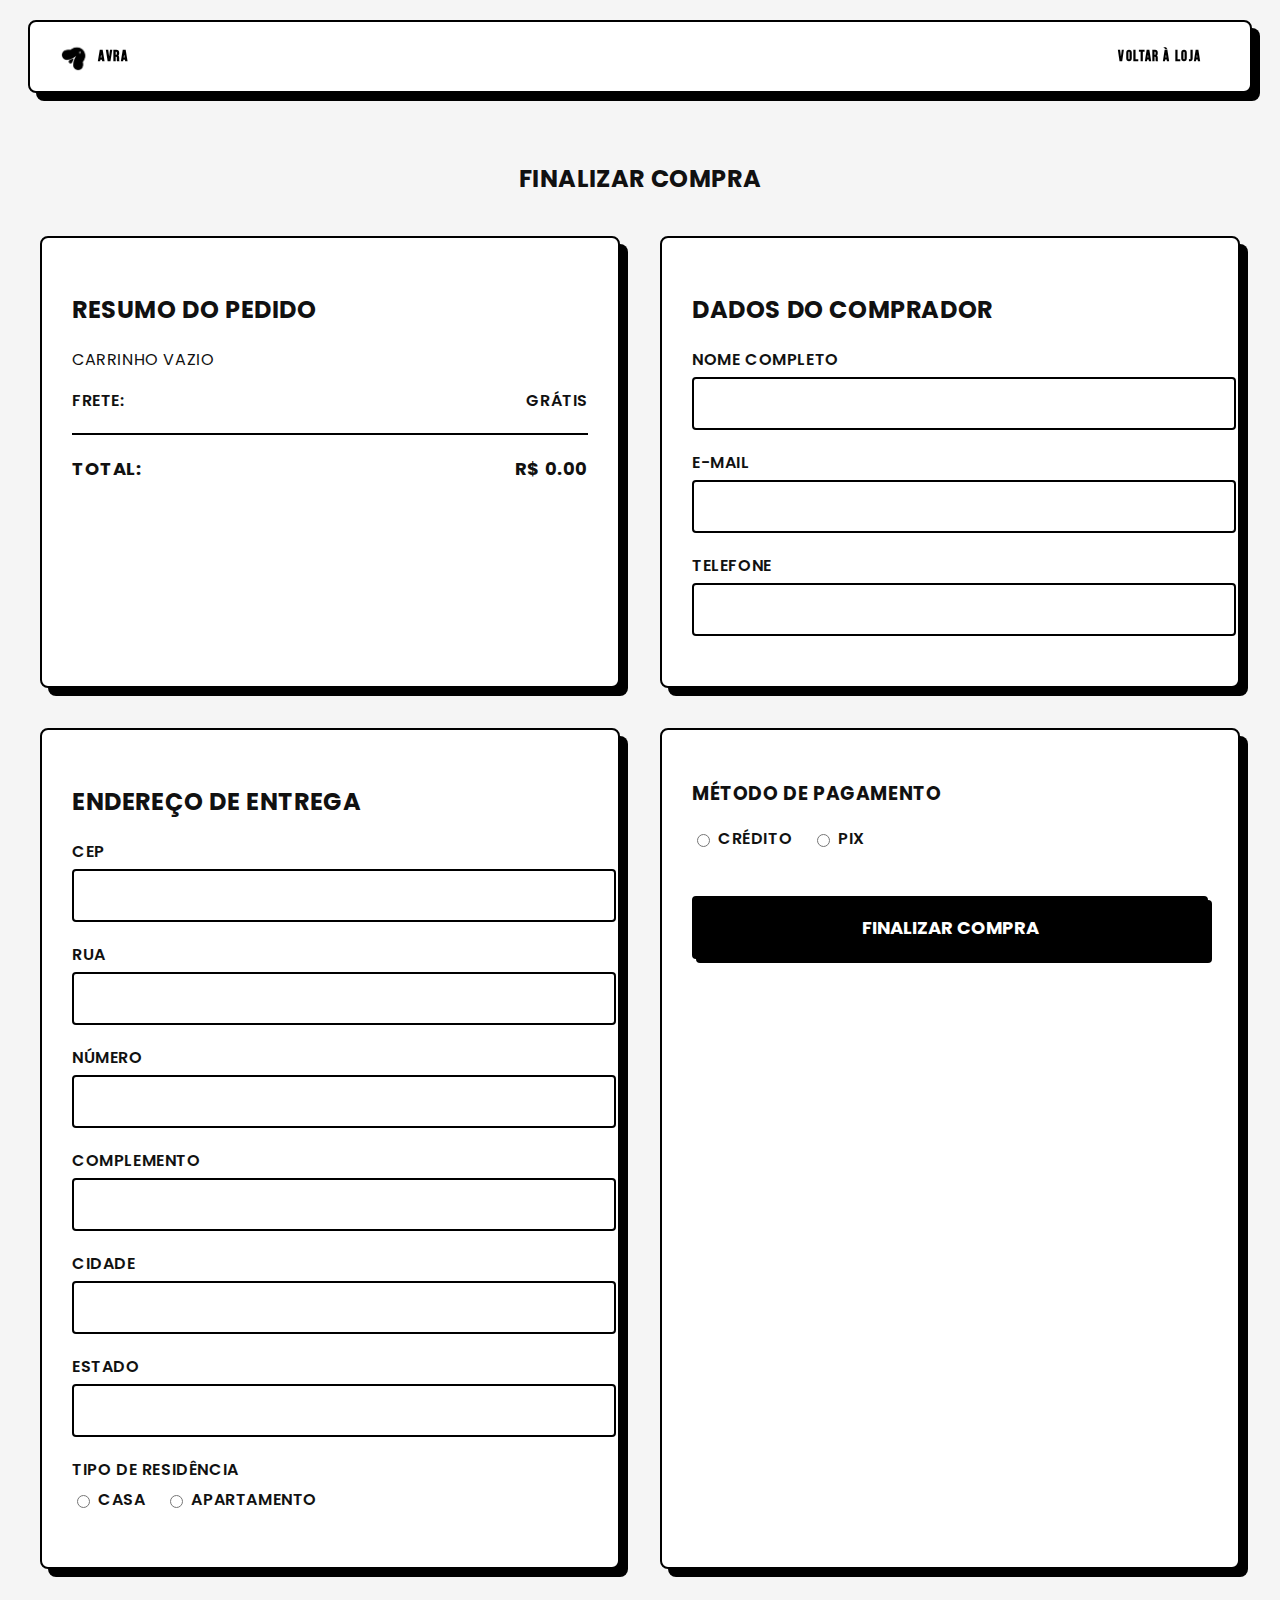
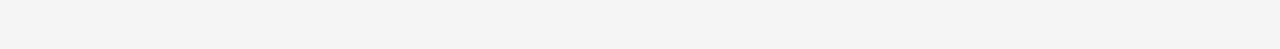
<file: checkout.html>
<!DOCTYPE html>
<html lang="pt-br">
<head>
    <meta charset="UTF-8">
    <meta name="viewport" content="width=device-width, initial-scale=1.0">
    <title>AVRA</title>
    <link href="https://fonts.googleapis.com/css2?family=Bebas+Neue&family=Poppins:wght@400;600;700;800&display=swap" rel="stylesheet">
    <link rel="stylesheet" href="style.css">
    <link rel="stylesheet" href="https://cdnjs.cloudflare.com/ajax/libs/font-awesome/6.4.0/css/all.min.css">
</head>
<body>
    <header class="navbar">
        <div class="navbar-container">
            <div class="logo">
                <img src="logosite-removebg-preview.png" alt="AVRA Logo">
                <span>AVRA</span>
            </div>
            <nav class="nav-menu">
                <a href="index.html" class="nav-link">Voltar à Loja</a>
            </nav>
        </div>
    </header>

    <main>
        <section class="checkout-section">
            <h2>Finalizar Compra</h2>

            <div class="checkout-container">
                <!-- Resumo do Carrinho -->
                <div class="cart-summary">
                    <h3>Resumo do Pedido</h3>
                    <div id="checkoutCartItems"></div>
                    <div class="checkout-frete">
                        <span>Frete:</span>
                        <span>Grátis</span>
                    </div>
                    <div class="checkout-total">
                        <span>Total:</span>
                        <span id="checkoutTotalPrice">R$ 0.00</span>
                    </div>
                </div>

                <!-- Formulário de Dados do Comprador -->
                <div class="buyer-form">
                    <h3>Dados do Comprador</h3>
                    <form id="buyerForm">
                        <div class="form-group">
                            <label for="buyerName">Nome Completo</label>
                            <input type="text" id="buyerName" required>
                        </div>
                        <div class="form-group">
                            <label for="buyerEmail">E-mail</label>
                            <input type="email" id="buyerEmail" required>
                        </div>
                        <div class="form-group">
                            <label for="buyerPhone">Telefone</label>
                            <input type="tel" id="buyerPhone" required>
                        </div>
                    </form>
                </div>

                <!-- Formulário de Endereço -->
                <div class="address-form">
                    <h3>Endereço de Entrega</h3>
                    <form id="addressForm">
                        <div class="form-group">
                            <label for="cep">CEP</label>
                            <input type="text" id="cep" maxlength="9" required>
                        </div>
                        <div class="form-group">
                            <label for="street">Rua</label>
                            <input type="text" id="street" required>
                        </div>
                        <div class="form-group">
                            <label for="number">Número</label>
                            <input type="text" id="number" required>
                        </div>
                        <div class="form-group">
                            <label for="complement">Complemento</label>
                            <input type="text" id="complement">
                        </div>
                        <div class="form-group">
                            <label for="city">Cidade</label>
                            <input type="text" id="city" required>
                        </div>
                        <div class="form-group">
                            <label for="state">Estado</label>
                            <input type="text" id="state" required>
                        </div>
                        <div class="form-group">
                            <label>Tipo de Residência</label>
                            <div class="radio-group">
                                <label><input type="radio" name="residenceType" value="casa" required> Casa</label>
                                <label><input type="radio" name="residenceType" value="apartamento" required> Apartamento</label>
                            </div>
                        </div>
                    </form>
                </div>

                <!-- Método de Pagamento -->
                <div class="payment-form">
                    <h3>Método de Pagamento</h3>
                    <form id="paymentForm">
                        <div class="form-group">
                            <div class="radio-group">
                                <label><input type="radio" name="paymentMethod" value="credito" required> Crédito</label>
                                <label><input type="radio" name="paymentMethod" value="pix" required> Pix</label>
                            </div>
                        </div>
                        <div id="creditCardSection" style="display: none;">
                            <div class="flip-card">
                                <div class="flip-card-inner">
                                    <div class="flip-card-front">
                                        <p class="heading_8264" id="cardType">MASTERCARD</p>
                                        <svg class="logo" xmlns="http://www.w3.org/2000/svg" x="0px" y="0px" width="36" height="36" viewBox="0 0 48 48">
                                        <path fill="#ff9800" d="M32 10A14 14 0 1 0 32 38A14 14 0 1 0 32 10Z"></path><path fill="#d50000" d="M16 10A14 14 0 1 0 16 38A14 14 0 1 0 16 10Z"></path><path fill="#ff3d00" d="M18,24c0,4.755,2.376,8.95,6,11.48c3.624-2.53,6-6.725,6-11.48s-2.376-8.95-6-11.48 C20.376,15.05,18,19.245,18,24z"></path>
                                        </svg>
                                        <svg version="1.1" class="chip" id="Layer_1" xmlns="http://www.w3.org/2000/svg" xmlns:xlink="http://www.w3.org/1999/xlink" x="0px" y="0px" width="30px" height="30px" viewBox="0 0 50 50" xml:space="preserve">  <image id="image0" width="50" height="50" x="0" y="0" href="[data-uri]"></image>
                                        </svg>
                                        <svg version="1.1" class="contactless" id="Layer_1" xmlns="http://www.w3.org/2000/svg" xmlns:xlink="http://www.w3.org/1999/xlink" x="0px" y="0px" width="20px" height="20px" viewBox="0 0 50 50" xml:space="preserve">  <image id="image0" width="50" height="50" x="0" y="0" href="[data-uri]"></image>
                                        </svg>
                                        <p class="number" id="cardNumber">9759 2484 5269 6576</p>
                                        <p class="valid_thru">VALID THRU</p>
                                        <p class="date_8264" id="cardExpiry">1 2 / 2 4</p>
                                        <p class="name" id="cardName">BRUCE WAYNE</p>
                                    </div>
                                    <div class="flip-card-back">
                                        <div class="strip"></div>
                                        <div class="mstrip"></div>
                                        <div class="sstrip">
                                          <p class="code" id="cardCvv">***</p>
                                        </div>
                                    </div>
                                </div>
                            </div>
                            <div class="credit-card-form">
                                <div class="form-group">
                                    <label for="cardNumberInput">Número do Cartão</label>
                                    <input type="text" id="cardNumberInput" placeholder="1234 5678 9012 3456" maxlength="19">
                                </div>
                                <div class="form-group">
                                    <label for="cardNameInput">Nome no Cartão</label>
                                    <input type="text" id="cardNameInput" placeholder="NOME COMPLETO">
                                </div>
                                <div class="form-row">
                                    <div class="form-group">
                                        <label for="cardExpiryInput">Validade</label>
                                        <input type="text" id="cardExpiryInput" placeholder="MM/AA" maxlength="5">
                                    </div>
                                    <div class="form-group">
                                        <label for="cardCvvInput">CVV</label>
                                        <input type="text" id="cardCvvInput" placeholder="123" maxlength="3">
                                    </div>
                                </div>
                            </div>
                        </div>
                    </form>

                <!-- Botão Finalizar -->
                <button class="finalize-btn" onclick="finalizePurchase()">Finalizar Compra</button>
            </div>
        </section>
    </main>

    <script>
        let cart = [];

        document.addEventListener('DOMContentLoaded', () => {
            loadCart();
            renderCheckoutCart();
            setupCepAutoFill();
        });

        function loadCart() {
            const saved = localStorage.getItem('cart');
            if (saved) {
                cart = JSON.parse(saved);
            }
        }

        function renderCheckoutCart() {
            const cartItems = document.getElementById('checkoutCartItems');
            const totalPrice = document.getElementById('checkoutTotalPrice');

            cartItems.innerHTML = '';
            let total = 0;

            if (cart.length === 0) {
                cartItems.innerHTML = '<p>Carrinho vazio</p>';
                totalPrice.textContent = 'R$ 0.00';
                return;
            }

            cart.forEach((item) => {
                const itemTotal = item.price * item.quantity;
                total += itemTotal;

                const sizeText = item.size ? `<div class="item-size">Tamanho: ${item.size}</div>` : '';

                const itemEl = document.createElement('div');
                itemEl.className = 'checkout-item';
                itemEl.innerHTML = `
                    <div class="item-info">
                        <div class="item-name">${item.name}</div>
                        <div class="item-price">R$ ${item.price.toFixed(2)}</div>
                        ${sizeText}
                        <div class="item-quantity">Quantidade: ${item.quantity}</div>
                    </div>
                    <span class="item-total">R$ ${itemTotal.toFixed(2)}</span>
                `;
                cartItems.appendChild(itemEl);
            });

            totalPrice.textContent = `R$ ${total.toFixed(2)}`;
        }

        function setupCepAutoFill() {
            const cepInput = document.getElementById('cep');
            cepInput.addEventListener('blur', async () => {
                const cep = cepInput.value.replace(/\D/g, '');
                if (cep.length === 8) {
                    try {
                        const response = await fetch(`https://viacep.com.br/ws/${cep}/json/`);
                        const data = await response.json();
                        if (!data.erro) {
                            document.getElementById('street').value = data.logradouro;
                            document.getElementById('city').value = data.localidade;
                            document.getElementById('state').value = data.uf;
                        } else {
                            alert('CEP não encontrado.');
                        }
                    } catch (error) {
                        console.error('Erro ao buscar CEP:', error);
                        alert('Erro ao buscar CEP. Tente novamente.');
                    }
                }
            });
        }

        function finalizePurchase() {
            const buyerForm = document.getElementById('buyerForm');
            const addressForm = document.getElementById('addressForm');
            const paymentForm = document.getElementById('paymentForm');

            if (!buyerForm.checkValidity() || !addressForm.checkValidity() || !paymentForm.checkValidity()) {
                alert('Por favor, preencha todos os campos obrigatórios.');
                return;
            }

            // Aqui você pode enviar os dados para o servidor ou processar o pedido
            alert('✅ Pedido realizado com sucesso!');
            localStorage.removeItem('cart');
            window.location.href = 'index.html';
        }
    </script>
</body>
</html>
</file>
<file: style.css>
:root {
  --primary-teal: #356D6B;
  --accent-terracotta: #C26759;
  --bg-cream: #F0EFE3;
  --accent-brown: #A6765E;
  --site-text: #111111;

  --outside-btn-size: 56px; /* novo: tamanho do botão externo */
  --card-radius: 6px; /* raio padrão do card/botões */

  /* fontes */
  --display-font: 'Bebas Neue', system-ui, -apple-system, "Segoe UI", Roboto, sans-serif;
  --ui-font: 'Poppins', system-ui, -apple-system, "Segoe UI", Roboto, sans-serif;
}

/* aplicar fonte e capslock globalmente para textos */
body {
  font-family: var(--ui-font);
  color: var(--site-text);
  background: #f5f5f5;
  min-height: 100vh;
  text-transform: uppercase; /* textos em CAPSLOCK */
  letter-spacing: 0.6px;     /* leve espaçamento para leitura */
}

/* títulos com fonte display chamativa e em negrito */
.hero h1,
.products-section h2,
.inner-card .title,
.navbar-container .logo span,
.nav-link {
  font-family: var(--display-font);
  font-weight: 800;
  text-transform: uppercase; /* garantir caps nos títulos também */
  letter-spacing: 1.6px;
}

/* reduzir transformação em textos longos (descrições) para melhorar legibilidade opcionalmente */
/* se preferir manter as descrições em caps, remova esta regra */
.inner-card .desc {
  text-transform: none; /* deixa descrição em caso-sensitivo para melhor leitura */
  text-transform: uppercase; /* <-- se quiser manter em caps, comente a linha acima e descomente esta */
}

/* botões também seguem borda/raio do card e caps */
button, .card-btn, .checkout-btn, .close-cart {
  font-family: var(--ui-font);
  text-transform: uppercase;
  font-weight: 700;
  border-radius: var(--card-radius);
}

/* Exemplo rápido de swatches (apenas referência visual durante desenvolvimento) */
.color-swatches {
  display: flex;
  gap: 12px;
  margin: 12px 0;
}
.color-swatch {
  width: 64px;
  height: 40px;
  border-radius: 6px;
  border: 1px solid rgba(0,0,0,0.08);
  box-shadow: 0 2px 0 rgba(0,0,0,0.04);
}
.color-swatch.teal { background: var(--primary-teal); }
.color-swatch.terracotta { background: var(--accent-terracotta); }
.color-swatch.cream { background: var(--bg-cream); }
.color-swatch.brown { background: var(--accent-brown); }

.card {
  --font-color: var(--site-text);
  --font-color-sub: #666;
  --main-color: var(--primary-teal);
  --main-focus: var(--accent-terracotta);

  /* vidro translúcido com blur leve (mantido) */
  background: linear-gradient(180deg, rgba(255,255,255,0.06), rgba(255,255,255,0.02));
  backdrop-filter: blur(6px) saturate(120%);
  -webkit-backdrop-filter: blur(6px) saturate(120%);

  /* bordas / sombra estilo antigo (neobrutalist) */
  border: 2px solid #000;
  box-shadow: 8px 8px 0px #000;

  border-radius: var(--card-radius);
  display: flex;
  flex-direction: row;
  justify-content: space-between;
  padding: 0;
  gap: 5px;
  font-family: inherit;
  transition: all 0.3s ease;
  min-height: 220px;
  overflow: hidden;
  position: relative;
}

/* hover: aumentar contraste levemente */
.card:hover {
  /* manter leve elevação ao passar o mouse */
  background: linear-gradient(180deg, rgba(255,255,255,0.10), rgba(255,255,255,0.04));
  border-color: #000;
  transform: translateY(-4px);
  box-shadow: 12px 12px 0px #000;
  cursor: pointer;
}

/* fallback para navegadores sem backdrop-filter: preservar borda antiga também */
@supports not ((-webkit-backdrop-filter: blur(1px)) or (backdrop-filter: blur(1px))) {
  .card {
    background: rgba(255,255,255,0.92);
    border: 2px solid #000;
    box-shadow: 8px 8px 0px #000;
  }
}

/* área da imagem (esquerda) */
.card-media {
  width: calc(50% - 2.5px);    /* vai até pouco antes da metade */
  height: 100%;
  flex-shrink: 0;
  display: block;
  position: relative;
  background: #e9e9e9;
}

/* flip 3D na mídia */
.card-media {
  perspective: 1000px;
}
.photo-wrap {
  width: 100%;
  height: 100%;
  transition: transform 0.7s;
  transform-style: preserve-3d;
  position: relative;
  display: block;
}
.card-media:hover .photo-wrap,
.card-media:focus .photo-wrap,
.card-media.flipped .photo-wrap {
  transform: rotateY(180deg);
}

/* faces */
.product-photo {
  width: 100%;
  height: 100%;
  object-fit: cover;
  display: block;
  backface-visibility: hidden;
}

/* cria "verso" simples (apenas um painel com ícone/gradiente) */
.photo-wrap .photo-back {
  position: absolute;
  inset: 0;
  display: flex;
  flex-direction: column;
  align-items: center;
  justify-content: center;
  gap: 10px;
  padding: 12px;
  background: linear-gradient(180deg, rgba(255,255,255,0.08), rgba(255,255,255,0.03));
  border-radius: inherit;
  transform: rotateY(180deg);
  backface-visibility: hidden;
  color: var(--site-text);
  /* leve efeito glass */
  backdrop-filter: blur(6px) saturate(120%);
  -webkit-backdrop-filter: blur(6px) saturate(120%);
  box-shadow: inset 0 1px 0 rgba(255,255,255,0.06);
}

/* .size-chooser dentro da photo-back — já visível quando verso aparece */
.photo-wrap .size-chooser {
  opacity: 1;
  visibility: visible;
  transform: none;
  display: flex;
  flex-direction: column;
  align-items: center;
  gap: 10px;
}

/* label */
.photo-wrap .size-chooser .size-label {
  font-size: 12px;
  font-weight: 800;
  letter-spacing: 1px;
  color: var(--main-color);
}

/* tamanho dos botões (visual liquid glass / neobrutalist mix) */
.photo-wrap .size-chooser .sizes {
  display: flex;
  gap: 8px;
  flex-wrap: wrap;
  justify-content: center;
}

.photo-wrap .size-chooser .size-btn {
  padding: 8px 10px;
  min-width: 46px;
  border-radius: calc(var(--card-radius));
  border: 2px solid rgba(53,109,107,0.18);
  background: linear-gradient(180deg, rgba(255,255,255,0.12), rgba(255,255,255,0.02));
  color: var(--site-text);
  font-weight: 800;
  cursor: pointer;
  transition: all 0.16s ease;
  box-shadow: 0 6px 16px rgba(53,109,107,0.06);
}

.photo-wrap .size-chooser .size-btn:hover {
  transform: translateY(-3px);
  border-color: var(--main-focus);
  box-shadow: 0 10px 26px rgba(194,103,89,0.08);
}

.photo-wrap .size-chooser .size-btn.active {
  background: linear-gradient(90deg, var(--primary-teal), var(--accent-terracotta));
  color: #fff;
  border-color: transparent;
  box-shadow: 0 10px 30px rgba(53,109,107,0.12);
}

/* garantir que o front (imagem) use essa classe */
.photo-wrap img.product-photo,
.photo-wrap .product-photo.img {
  width: 100%;
  height: 100%;
  object-fit: cover;
  display: block;
  border-radius: inherit;
  cursor: default;
}

/* mobile: sem hover — mostra chooser logo (mantém acessível) */
@media (max-width: 768px) {
  .photo-wrap { transform: none !important; }
  .photo-wrap .photo-back { transform: none; position: relative; }
  .photo-wrap .photo-front { display: none; }
}

/* ==================== NAVBAR ==================== */
.navbar {
  position: sticky;
  top: 20px;
  z-index: 1000;
  margin: 0 20px;
}

.navbar-container {
  display: flex;
  justify-content: space-between;
  align-items: center;
  padding: 15px 30px;
  background: #fff;
  border: 2px solid #000;
  box-shadow: 8px 8px 0px #000;
  border-radius: 8px;
  max-width: 1400px;
  margin: 0 auto;
  transition: all 0.3s ease;
}

.navbar-container:hover {
  box-shadow: 12px 12px 0px #000;
}

/* LOGO */
.logo {
  font-size: 16px;
  font-weight: 700;
  color: #000;
  display: flex;
  align-items: center;
  gap: 8px;
  cursor: pointer;
  transition: all 0.3s ease;
}

.logo img {
  width: 30px;
  height: auto;
}

.logo i {
  font-size: 28px;
}

.logo span {
  letter-spacing: 1px;
}

.logo:hover {
  transform: scale(1.05);
}

/* NAV MENU */
.nav-menu {
  display: flex;
  gap: 30px;
  align-items: center;
}

.nav-link {
  text-decoration: none;
  color: #000;
  font-weight: 600;
  font-size: 15px;
  transition: all 0.3s ease;
  padding: 8px 16px;
  border: 2px solid transparent;
  border-radius: 4px;
}

.nav-link:hover {
  border: 2px solid #000;
  box-shadow: 4px 4px 0px #000;
}

/* CART CONTAINER */
.cart-container {
  display: flex;
  align-items: center;
}

.cart-icon {
  position: relative;
  font-size: 20px;
  color: #000;
  cursor: pointer;
  background: none;
  border: 2px solid #000;
  padding: 10px 15px;
  border-radius: 4px;
  transition: all 0.3s ease;
}

.cart-icon:hover {
  box-shadow: 4px 4px 0px #000;
  transform: translateY(-2px);
}

.cart-icon:active {
  transform: translateY(2px);
  box-shadow: 2px 2px 0px #000;
}

.cart-badge {
  position: absolute;
  top: -8px;
  right: -8px;
  background: #000;
  color: #fff;
  border-radius: 50%;
  width: 24px;
  height: 24px;
  display: flex;
  align-items: center;
  justify-content: center;
  font-size: 12px;
  font-weight: bold;
  border: 2px solid #fff;
  transition: all 0.3s ease;
}

.cart-badge:not(:empty) {
  animation: pulse 0.5s ease;
}

@keyframes pulse {
  0% { transform: scale(1.3); }
  100% { transform: scale(1); }
}

/* ==================== CART MODAL ==================== */
.cart-modal {
  position: fixed;
  top: 0;
  left: 0;
  width: 100%;
  height: 100%;
  background: rgba(0, 0, 0, 0.6);
  display: none;
  align-items: center;
  justify-content: center;
  z-index: 2000;
  backdrop-filter: blur(5px);
}

.cart-modal.active {
  display: flex;
}

.cart-content {
  background: #fff;
  border: 2px solid #000;
  box-shadow: 12px 12px 0px #000;
  border-radius: 8px;
  padding: 30px;
  max-width: 500px;
  width: 90%;
  max-height: 80vh;
  overflow-y: auto;
}

.cart-header {
  display: flex;
  justify-content: space-between;
  align-items: center;
  margin-bottom: 20px;
  padding-bottom: 15px;
  border-bottom: 2px solid #000;
}

.cart-header h2 {
  font-size: 24px;
  color: #000;
  font-weight: 700;
}

.close-cart {
  background: none;
  border: 2px solid #000;
  font-size: 24px;
  color: #000;
  cursor: pointer;
  transition: all 0.3s ease;
  padding: 4px 10px;
  border-radius: 4px;
  width: 40px;
  height: 40px;
  display: flex;
  align-items: center;
  justify-content: center;
}

.close-cart:hover {
  box-shadow: 4px 4px 0px #000;
  transform: rotate(90deg);
}

.close-cart:active {
  transform: rotate(90deg) translateY(2px);
  box-shadow: 2px 2px 0px #000;
}

.cart-items {
  margin-bottom: 20px;
  max-height: 400px;
  overflow-y: auto;
}

.cart-item {
  display: flex;
  justify-content: space-between;
  align-items: center;
  padding: 15px;
  background: #fff;
  border: 2px solid #000;
  border-radius: 4px;
  margin-bottom: 10px;
  gap: 10px;
  box-shadow: 4px 4px 0px #000;
}

.item-info {
  flex: 1;
}

.item-name {
  font-weight: 600;
  color: #000;
  font-size: 14px;
}

.item-price {
  color: #000;
  font-size: 12px;
  margin-top: 4px;
  font-weight: 500;
}

.item-quantity {
  display: flex;
  align-items: center;
  gap: 8px;
}

.qty-btn {
  background: #fff;
  color: #000;
  border: 2px solid #000;
  width: 28px;
  height: 28px;
  border-radius: 4px;
  cursor: pointer;
  font-weight: bold;
  transition: all 0.2s ease;
}

.qty-btn:hover {
  box-shadow: 2px 2px 0px #000;
  transform: translateY(-1px);
}

.qty-btn:active {
  box-shadow: 1px 1px 0px #000;
  transform: translateY(1px);
}

.remove-btn {
  background: #000;
  color: #fff;
  border: 2px solid #000;
  padding: 4px 8px;
  border-radius: 4px;
  cursor: pointer;
  font-size: 12px;
  font-weight: 600;
  transition: all 0.2s ease;
}

.remove-btn:hover {
  background: #fff;
  color: #000;
  box-shadow: 2px 2px 0px #000;
}

.remove-btn:active {
  box-shadow: 1px 1px 0px #000;
}

.cart-footer {
  padding-top: 15px;
  border-top: 2px solid #000;
}

.cart-total {
  display: flex;
  justify-content: space-between;
  align-items: center;
  margin-bottom: 15px;
  font-size: 18px;
  font-weight: 700;
  color: #000;
}

.checkout-btn {
  width: 100%;
  padding: 14px;
  background: #000;
  color: #fff;
  border: 2px solid #000;
  border-radius: 4px;
  font-weight: 700;
  font-size: 15px;
  cursor: pointer;
  transition: all 0.3s ease;
  box-shadow: 4px 4px 0px #000;
}

.checkout-btn:hover {
  background: #fff;
  color: #000;
}

.checkout-btn:active {
  transform: translateY(2px);
  box-shadow: 2px 2px 0px #000;
}

/* ==================== HERO ==================== */
.hero {
  max-width: 1400px;
  margin: 80px auto 40px;
  padding: 0 20px;
  text-align: center;
}

.hero h1 {
  font-size: 48px;
  font-weight: 700;
  color: #000;
  margin-bottom: 10px;
}

.hero p {
  font-size: 18px;
  color: #666;
  font-weight: 500;
}

/* ==================== PRODUCTS ==================== */
.products-section {
  max-width: 1400px;
  margin: 60px auto;
  padding: 0 20px;
}

.products-section h2 {
  font-size: 32px;
  font-weight: 700;
  color: #000;
  margin-bottom: 40px;
  text-align: center;
}

.products-grid {
  display: grid;
  grid-template-columns: repeat(3, 1fr);
  gap: 30px;
}

/* ==================== MOBILE ==================== */
@media (max-width: 1024px) {
  .products-grid {
    grid-template-columns: repeat(2, 1fr);
    gap: 20px;
  }
}

@media (max-width: 768px) {
  .navbar-container {
    padding: 12px 20px;
    box-shadow: 6px 6px 0px #000;
  }

  .navbar-container:hover {
    box-shadow: 8px 8px 0px #000;
  }

  .nav-menu {
    gap: 15px;
    font-size: 13px;
  }

  .logo {
    font-size: 18px;
  }

  .logo i {
    font-size: 24px;
  }

  .nav-link {
    padding: 6px 10px;
    font-size: 13px;
  }

  .cart-modal {
    align-items: flex-end;
  }

  .cart-content {
    max-width: 100%;
    width: 100%;
    border-radius: 8px 8px 0 0;
    max-height: 90vh;
    box-shadow: 12px 12px 0px #000;
  }

  .products-grid {
    grid-template-columns: 1fr;
    gap: 20px;
  }

  .card {
    min-height: 350px;
  }

  .hero h1 {
    font-size: 32px;
  }

  .hero p {
    font-size: 16px;
  }

  .products-section h2 {
    font-size: 24px;
  }
}

/* comportamento mobile: mostrar sempre chooser */
@media (max-width: 768px) {
  .card-media:hover + .card-info .inner-card .size-chooser {
    opacity: 1;
    visibility: visible;
  }
  .size-chooser { transform: none; opacity: 1; visibility: visible; }
}

/* Liquid glass styling para seleção de tamanho (calça) */
.size-chooser .size-select {
  -webkit-appearance: none;
  -moz-appearance: none;
  appearance: none;
  width: 140px;
  padding: 10px 40px 10px 12px;
  border-radius: calc(var(--card-radius) + 2px);
  border: 1px solid rgba(255,255,255,0.5);
  background: linear-gradient(180deg, rgba(255,255,255,0.18), rgba(255,255,255,0.06));
  color: var(--site-text);
  backdrop-filter: blur(8px) saturate(120%);
  -webkit-backdrop-filter: blur(8px) saturate(120%);
  box-shadow: 0 6px 18px rgba(53,109,107,0.08), inset 0 1px 0 rgba(255,255,255,0.25);
  font-weight: 700;
  letter-spacing: 0.8px;
  cursor: pointer;
  transition: all 0.18s ease;
  outline: none;
  border: 1px solid rgba(53,109,107,0.20);
}

/* seta customizada (SVG) */
.size-chooser .size-select {
  background-image: url("data:image/svg+xml,%3Csvg xmlns='http://www.w3.org/2000/svg' width='18' height='18' viewBox='0 0 24 24'%3E%3Cpath fill='%23356D6B' d='M7 10l5 5 5-5z'/%3E%3C/svg%3E");
  background-repeat: no-repeat;
  background-position: right 10px center;
  background-size: 14px;
}

/* foco com destaque terracota/teal */
.size-chooser .size-select:focus {
  box-shadow: 0 10px 30px rgba(194,103,89,0.10), 0 1px 0 rgba(255,255,255,0.35) inset;
  border-color: rgba(194,103,89,0.6);
  transform: translateY(-1px);
}

/* placeholder / primeira opção estilizada */
.size-chooser .size-select option[ value = "" ] {
  color: rgba(0,0,0,0.45);
  font-weight: 600;
}

/* maior legibilidade dentro do inner-card */
.size-chooser {
  align-self: flex-end;
  margin-top: 8px;
}

/* garante que o select se alinhe bem em mobile */
@media (max-width: 768px) {
  .size-chooser .size-select {
    width: 100%;
    background-position: right 12px center;
  }
}

/* garante espaço suficiente dentro do inner-card para o botão externo */
.inner-card {
  padding: 12px;
  padding-right: calc(var(--outside-btn-size) + 18px); /* evita sobreposição */
  /* ...existing properties... */
}

/* botão externo padronizado e alinhado (fora do inner-card) */
.card .outside-btn {
  position: absolute;
  top: 50%;
  right: 12px;
  transform: translateY(-50%);
  height: var(--outside-btn-size);
  width: var(--outside-btn-size);
  display: flex;
  align-items: center;
  justify-content: center;
  background: linear-gradient(180deg, rgba(255,255,255,0.94), rgba(255,255,255,0.88));
  border: 2px solid var(--main-color);
  border-radius: var(--card-radius);
  box-shadow: 4px 4px 0px rgba(0,0,0,0.08);
  z-index: 10;
  cursor: pointer;
  transition: transform 0.15s ease, box-shadow 0.15s ease, border-color 0.15s ease;
  -webkit-appearance: none;
  appearance: none;
}

/* ícone do botão */
.card .outside-btn svg {
  width: 24px;
  height: 24px;
  fill: var(--main-color);
}

/* hover / focus states limpos */
.card .outside-btn:hover {
  transform: translateY(-50%) translateY(-3px);
  border-color: var(--main-focus);
  box-shadow: 6px 6px 0px rgba(0,0,0,0.08);
}
.card .outside-btn:focus {
  box-shadow: 0 10px 30px rgba(53,109,107,0.08);
}

/* animação: botão fica verde por dentro ao adicionar */
.card .outside-btn.added {
  background: linear-gradient(180deg, rgba(0,255,0,0.8), rgba(0,200,0,0.6));
  border-color: green;
}
.card .outside-btn.added svg {
  fill: #fff;
}

/* fallback: botão interno (caso exista) mantém o mesmo radius e aparência simplificada */
.inner-card .card-btn {
  border-radius: var(--card-radius);
  -webkit-appearance: none;
  appearance: none;
}

/* mobile: reduz tamanho e garante padding */
@media (max-width: 768px) {
  :root { --outside-btn-size: 48px; }
  .inner-card { padding-right: 16px; }
  .card .outside-btn { right: 10px; }
}

/* About modal translucent (liquid glass) */
.about-modal {
  position: fixed;
  inset: 0;
  display: none;
  align-items: center;
  justify-content: center;
  background: rgba(9, 10, 10, 0.45); /* escurece o fundo */
  z-index: 3000;
  padding: 32px;
  transition: opacity 220ms ease;
}

.about-modal.active {
  display: flex;
  opacity: 1;
}

.about-card {
  /* largura alinhada ao cabeçalho (max-width do cabeçalho é 1400px) */
  width: min(1400px, 96%);
  /* altura quase a página inteira */
  height: 90vh;
  max-height: 92vh;
  overflow-y: auto;

  /* fundo translúcido + blur (liquid glass) - blur reduzido */
  background: rgba(255,255,255,0.08);
  border-radius: calc(var(--card-radius) + 4px);
  border: 1px solid rgba(255,255,255,0.14);
  backdrop-filter: blur(8px) saturate(120%); /* menos blur */
  -webkit-backdrop-filter: blur(8px) saturate(120%);

  /* sombra mais suave para destacar sobre o fundo borrado */
  box-shadow: 0 12px 40px rgba(0,0,0,0.18), 8px 8px 0px rgba(0,0,0,0.04);
  padding: 28px;
  color: var(--site-text);
  position: relative;
  /* melhorar legibilidade centralizando conteúdo interno */
  display: block;
}

/* centralizar títulos e subtítulos no about */
.about-card h2,
.about-card h3 {
  text-align: center;
}

/* conteúdo com limite de largura e texto justificado */
.about-card .about-content {
  max-width: 920px;
  margin: 0 auto;
  padding-top: 8px;
}
.about-card .about-content p,
.about-card .about-content li {
  text-align: justify;
  font-weight: 600;
}

/* estilo para subtítulos pequenos dentro do about */
.about-card .about-subtitle {
  font-family: var(--display-font);
  color: var(--accent-brown);
  margin: 10px 0 6px;
  font-size: 18px;
  text-align: center;
}

/* small screens */
@media (max-width: 768px) {
  .about-card { padding: 18px; width: 95%; max-height: 92vh; }
  .about-close { width: 40px; height: 40px; top: 10px; right: 10px; }
  .about-card .about-content { padding-top: 6px; }
}

/* BACKGROUND DECOR FIXED IMAGES */
:root {
  --bg-img-opacity: 0.12;
  --bg-img-blur: 2px;
}

/* garantir que decor fique atrás dos elementos principais */
.bg-decor {
  position: fixed;
  pointer-events: none;
  background-repeat: no-repeat;
  background-size: contain;
  opacity: var(--bg-img-opacity);
  filter: blur(var(--bg-img-blur));
  z-index: 0; /* conteúdo da página deve ficar acima (navbar tem z-index alto no CSS existente) */
  transition: opacity 220ms ease, transform 220ms ease;
}

/* Top right */
.bg-top-right {
  top: 20px;
  right: 20px;
  width: min(28vw, 360px);
  height: min(28vw, 360px);
  /* aponte aqui para sua foto (coloque o arquivo em images/) */
  background-image: url("5b93fe12b86be5e78f1c9dd11d508d81.jpg");
  background-position: top right;
  background-size: cover; /* garante preenchimento mantendo aspecto */
  background-repeat: no-repeat;
}

/* Bottom left */
.bg-bottom-left {
  bottom: 20px;
  left: 20px;
  width: min(26vw, 320px);
  height: min(26vw, 320px);
  background-image: url("783d478fde50b0f1d23ed5db8e9e2dee.jpg");
  background-position: bottom left;
  background-size: cover;
  background-repeat: no-repeat;
}

/* Center */
.bg-center {
  top: 50%;
  left: 50%;
  transform: translate(-50%, -50%);
  width: min(44vw, 600px);
  height: min(44vw, 600px);
  background-image: url("2813a1de5d709e0e3dff75ee06732b51.jpg");
  background-position: center center;
  background-size: cover;
  background-repeat: no-repeat;
  opacity: calc(var(--bg-img-opacity) * 1.1);
}

/* Bottom right */
.bg-bottom-right {
  bottom: 12px;
  right: 12px;
  width: min(20vw, 280px);
  height: min(20vw, 280px);
  background-image: url("images/minha-foto-bottom-right.jpg");
  background-position: bottom right;
  background-size: cover;
  background-repeat: no-repeat;
}

/* ajustes em telas pequenas */
@media (max-width: 768px) {
  .bg-top-right,
  .bg-bottom-left,
  .bg-bottom-right {
    opacity: calc(var(--bg-img-opacity) * 0.9);
    filter: blur(calc(var(--bg-img-blur) * 1.2));
  }
  .bg-center {
    width: min(70vw, 420px);
    height: min(70vw, 420px);
    opacity: calc(var(--bg-img-opacity) * 0.9);
    filter: blur(calc(var(--bg-img-blur) * 1.2));
  }
  /* reduzir tamanhos para evitar sobreposição excessiva */
  .bg-top-right { top: 8px; right: 8px; width: 120px; height: 120px; }
  .bg-bottom-left { bottom: 8px; left: 8px; width: 120px; height: 120px; }
  .bg-bottom-right { bottom: 8px; right: 8px; width: 100px; height: 100px; }
}

/* Opcional: esconder decorações em muito pequenas larguras */
@media (max-width: 420px) {
  .bg-top-right,
  .bg-bottom-left,
  .bg-bottom-right { display: none; }
  .bg-center { width: 60vw; height: 60vw; opacity: 0.10; }
}

/* garantir conteúdo sobreposto fica acima (se necessário) */
main, header, .navbar-container, .products-section, .about-card {
  position: relative;
  z-index: 2;
}

/* Ajustar a opacidade das imagens de fundo */
.bg-decor {
    opacity: 0.3; /* Aumente o valor para 1 para torná-las totalmente opacas */
    /* Você pode adicionar um efeito de desfoque se desejar */
    backdrop-filter: blur(10px); /* Ajuste o valor conforme necessário */
}

/* ==================== CHECKOUT PAGE ==================== */
.checkout-section {
  max-width: 1200px;
  margin: 80px auto;
  padding: 0 20px;
}

.checkout-section h2 {
  text-align: center;
  margin-bottom: 40px;
}

.checkout-container {
  display: grid;
  grid-template-columns: 1fr 1fr;
  gap: 40px;
}

.cart-summary {
  background: #fff;
  border: 2px solid #000;
  box-shadow: 8px 8px 0px #000;
  border-radius: 8px;
  padding: 30px;
}

.cart-summary h3 {
  margin-bottom: 20px;
  font-size: 24px;
}

.checkout-item {
  display: flex;
  justify-content: space-between;
  align-items: center;
  padding: 15px 0;
  border-bottom: 1px solid #eee;
}

.checkout-item:last-child {
  border-bottom: none;
}

.item-info {
  flex: 1;
}

.item-name {
  font-weight: 600;
  margin-bottom: 5px;
}

.item-price {
  color: #666;
  font-size: 14px;
}

.item-size {
  font-size: 12px;
  color: #666;
  margin-top: 4px;
}

.item-quantity {
  font-size: 14px;
  color: #666;
  margin-top: 4px;
}

.item-total {
  font-weight: 700;
  min-width: 80px;
  text-align: right;
}

.checkout-frete {
  display: flex;
  justify-content: space-between;
  align-items: center;
  margin-top: 10px;
  font-size: 16px;
  font-weight: 600;
}

.checkout-total {
  display: flex;
  justify-content: space-between;
  align-items: center;
  margin-top: 20px;
  padding-top: 20px;
  border-top: 2px solid #000;
  font-size: 18px;
  font-weight: 700;
}

.buyer-form,
.address-form,
.payment-form {
  background: #fff;
  border: 2px solid #000;
  box-shadow: 8px 8px 0px #000;
  border-radius: 8px;
  padding: 30px;
}

.buyer-form h3,
.address-form h3 {
  margin-bottom: 20px;
  font-size: 24px;
}

.form-group {
  margin-bottom: 20px;
}

.form-group label {
  display: block;
  margin-bottom: 5px;
  font-weight: 600;
}

.form-group input {
  width: 100%;
  padding: 12px;
  border: 2px solid #000;
  border-radius: 4px;
  font-size: 16px;
  font-family: var(--ui-font);
}

.form-group input:focus {
  outline: none;
  border-color: var(--accent-terracotta);
}

.radio-group {
  display: flex;
  gap: 20px;
}

.radio-group label {
  display: flex;
  align-items: center;
  gap: 5px;
  font-weight: 600;
}

.finalize-btn {
  width: 100%;
  padding: 16px;
  background: #000;
  color: #fff;
  border: 2px solid #000;
  border-radius: 4px;
  font-weight: 700;
  font-size: 18px;
  cursor: pointer;
  transition: all 0.3s ease;
  box-shadow: 4px 4px 0px #000;
  margin-top: 20px;
}

.finalize-btn:hover {
  background: #fff;
  color: #000;
}

.finalize-btn:active {
  transform: translateY(2px);
  box-shadow: 2px 2px 0px #000;
}

/* Mobile */
@media (max-width: 768px) {
  .checkout-container {
    grid-template-columns: 1fr;
    gap: 20px;
  }

  .checkout-section {
    margin: 40px auto;
  }

  .cart-summary,
  .buyer-form,
  .address-form,
  .payment-form {
    padding: 20px;
  }
}

/* ==================== PRODUCT MODAL ==================== */
.product-modal {
  position: fixed;
  top: 0;
  left: 0;
  width: 100%;
  height: 100%;
  background: rgba(0, 0, 0, 0.8);
  display: none;
  align-items: center;
  justify-content: center;
  z-index: 3000;
  backdrop-filter: blur(5px);
}

.product-modal.active {
  display: flex;
}

.product-modal-content {
  background: #fff;
  border: 2px solid #000;
  box-shadow: 12px 12px 0px #000;
  border-radius: 8px;
  padding: 30px;
  max-width: 900px;
  width: 90%;
  max-height: 90vh;
  overflow-y: auto;
  position: relative;
}

.product-close {
  position: absolute;
  top: 15px;
  right: 15px;
  background: none;
  border: 2px solid #000;
  font-size: 24px;
  color: #000;
  cursor: pointer;
  transition: all 0.3s ease;
  padding: 4px 10px;
  border-radius: 4px;
  width: 40px;
  height: 40px;
  display: flex;
  align-items: center;
  justify-content: center;
}

.product-close:hover {
  box-shadow: 4px 4px 0px #000;
  transform: rotate(90deg);
}

.product-close:active {
  transform: rotate(90deg) translateY(2px);
  box-shadow: 2px 2px 0px #000;
}

.product-modal-body {
  display: grid;
  grid-template-columns: 1fr 1fr;
  gap: 30px;
  margin-top: 20px;
}

.product-gallery {
  display: flex;
  flex-direction: column;
  gap: 15px;
}

.main-image-container {
  width: 100%;
  height: 400px;
  border: 2px solid #000;
  border-radius: 8px;
  overflow: hidden;
  box-shadow: 8px 8px 0px #000;
}

.main-product-image {
  width: 100%;
  height: 100%;
  object-fit: cover;
}

.thumbnail-gallery {
  display: flex;
  gap: 10px;
  flex-wrap: wrap;
}

.thumbnail-image {
  width: 80px;
  height: 80px;
  object-fit: cover;
  border: 2px solid #ddd;
  border-radius: 4px;
  cursor: pointer;
  transition: all 0.3s ease;
}

.thumbnail-image:hover {
  border-color: #000;
  transform: scale(1.05);
}

.thumbnail-image.active {
  border-color: var(--accent-terracotta);
  box-shadow: 4px 4px 0px var(--accent-terracotta);
}

.product-details {
  display: flex;
  flex-direction: column;
  gap: 20px;
}

.product-details h2 {
  font-family: var(--display-font);
  font-size: 28px;
  font-weight: 800;
  color: #000;
  margin: 0;
}

.product-details p {
  color: #666;
  font-size: 16px;
  line-height: 1.5;
  margin: 0;
}

.modal-price {
  font-size: 24px;
  font-weight: 700;
  color: #000;
}

.modal-size-section {
  display: flex;
  flex-direction: column;
  gap: 10px;
}

.modal-size-chooser .size-label {
  font-family: var(--display-font);
  font-weight: 800;
  font-size: 14px;
  color: var(--main-color);
  letter-spacing: 1px;
}

.modal-size-chooser .sizes {
  display: flex;
  gap: 8px;
  flex-wrap: wrap;
}

.modal-size-chooser .size-btn {
  padding: 10px 12px;
  border: 2px solid rgba(53,109,107,0.18);
  background: linear-gradient(180deg, rgba(255,255,255,0.12), rgba(255,255,255,0.02));
  color: var(--site-text);
  font-weight: 800;
  cursor: pointer;
  transition: all 0.16s ease;
  border-radius: var(--card-radius);
  box-shadow: 0 6px 16px rgba(53,109,107,0.06);
}

.modal-size-chooser .size-btn:hover {
  transform: translateY(-3px);
  border-color: var(--main-focus);
  box-shadow: 0 10px 26px rgba(194,103,89,0.08);
}

.modal-size-chooser .size-btn.active {
  background: linear-gradient(90deg, var(--primary-teal), var(--accent-terracotta));
  color: #fff;
  border-color: transparent;
  box-shadow: 0 10px 30px rgba(53,109,107,0.12);
}

.modal-add-to-cart {
  padding: 16px;
  background: #000;
  color: #fff;
  border: 2px solid #000;
  border-radius: 4px;
  font-weight: 700;
  font-size: 16px;
  cursor: pointer;
  transition: all 0.3s ease;
  box-shadow: 4px 4px 0px #000;
  text-transform: uppercase;
  letter-spacing: 0.6px;
}

.modal-add-to-cart:hover {
  background: #fff;
  color: #000;
}

.modal-add-to-cart:active {
  transform: translateY(2px);
  box-shadow: 2px 2px 0px #000;
}

/* Cart Size Section */
.cart-size-section {
  margin-top: 8px;
}

.cart-size-section .size-label {
  font-family: var(--display-font);
  font-weight: 800;
  font-size: 12px;
  color: var(--main-color);
  letter-spacing: 1px;
  margin-bottom: 6px;
}

.cart-size-section .sizes {
  display: flex;
  gap: 6px;
  flex-wrap: wrap;
}

.cart-size-section .size-btn {
  padding: 6px 8px;
  min-width: 32px;
  border-radius: calc(var(--card-radius));
  border: 2px solid rgba(53,109,107,0.18);
  background: linear-gradient(180deg, rgba(255,255,255,0.12), rgba(255,255,255,0.02));
  color: var(--site-text);
  font-weight: 800;
  font-size: 11px;
  cursor: pointer;
  transition: all 0.16s ease;
  box-shadow: 0 4px 12px rgba(53,109,107,0.06);
}

.cart-size-section .size-btn:hover {
  transform: translateY(-2px);
  border-color: var(--main-focus);
  box-shadow: 0 8px 20px rgba(194,103,89,0.08);
}

.cart-size-section .size-btn.active {
  background: linear-gradient(90deg, var(--primary-teal), var(--accent-terracotta));
  color: #fff;
  border-color: transparent;
  box-shadow: 0 8px 24px rgba(53,109,107,0.12);
}

/* Mobile Product Modal */
@media (max-width: 768px) {
  .product-modal-content {
    padding: 20px;
    width: 95%;
    max-height: 95vh;
  }

  .product-modal_body {
    grid-template-columns: 1fr;
    gap: 20px;
  }

  .main-image-container {
    height: 300px;
  }

  .thumbnail-gallery {
    justify-content: center;
  }

  .product-details h2 {
    font-size: 24px;
  }

  .modal-price {
    font-size: 20px;
  }
}

/* mobile-size-chooser: duplicado do chooser para telas touch (escondido em desktop) */
.mobile-size-chooser { display: none; width: 100%; margin-top: 10px; }

/* quando em mobile mostramos o chooser abaixo do preço e tornamos tudo mais compacto */
@media (max-width: 768px) {
  /* garantir layout mobile-friendly */
  .products-grid { grid-template-columns: 1fr; gap: 18px; padding: 0 12px; }

  .card { min-height: 300px; padding-bottom: 12px; }

  /* mostrar chooser duplicado (baixo do preço) */
  .mobile-size-chooser { display: block; }

  /* tornar botões de tamanho mais fáceis de tocar */
  .mobile-size-chooser .sizes,
  .photo-wrap .sizes {
    gap: 8px;
    overflow-x: auto;
    padding-bottom: 6px;
  }
  .mobile-size-chooser .size-btn,
  .photo-wrap .size-btn {
    min-width: 48px;
    padding: 10px 12px;
    font-size: 14px;
    border-width: 2px;
  }

  /* prevenir flip em mobile e mostrar apenas o front (imagem) e o chooser abaixo */
  .photo-wrap { transform: none !important; }
  .photo-wrap .photo-front { display: block; }
  .photo-wrap .photo-back { position: relative; transform: none; display: none; } /* esconder o verso porque duplicamos o chooser */

  /* ajustar meta/price para exibir mobile chooser confortavelmente */
  .card-info .meta { display: flex; flex-direction: column; gap: 10px; align-items: flex-start; }

  /* remover cursor de hover em mobile */
  .card:hover { transform: none; box-shadow: 8px 8px 0px #000; cursor: default; }

  /* botão externo menor em mobile */
  :root { --outside-btn-size: 48px; }
}
</file>
